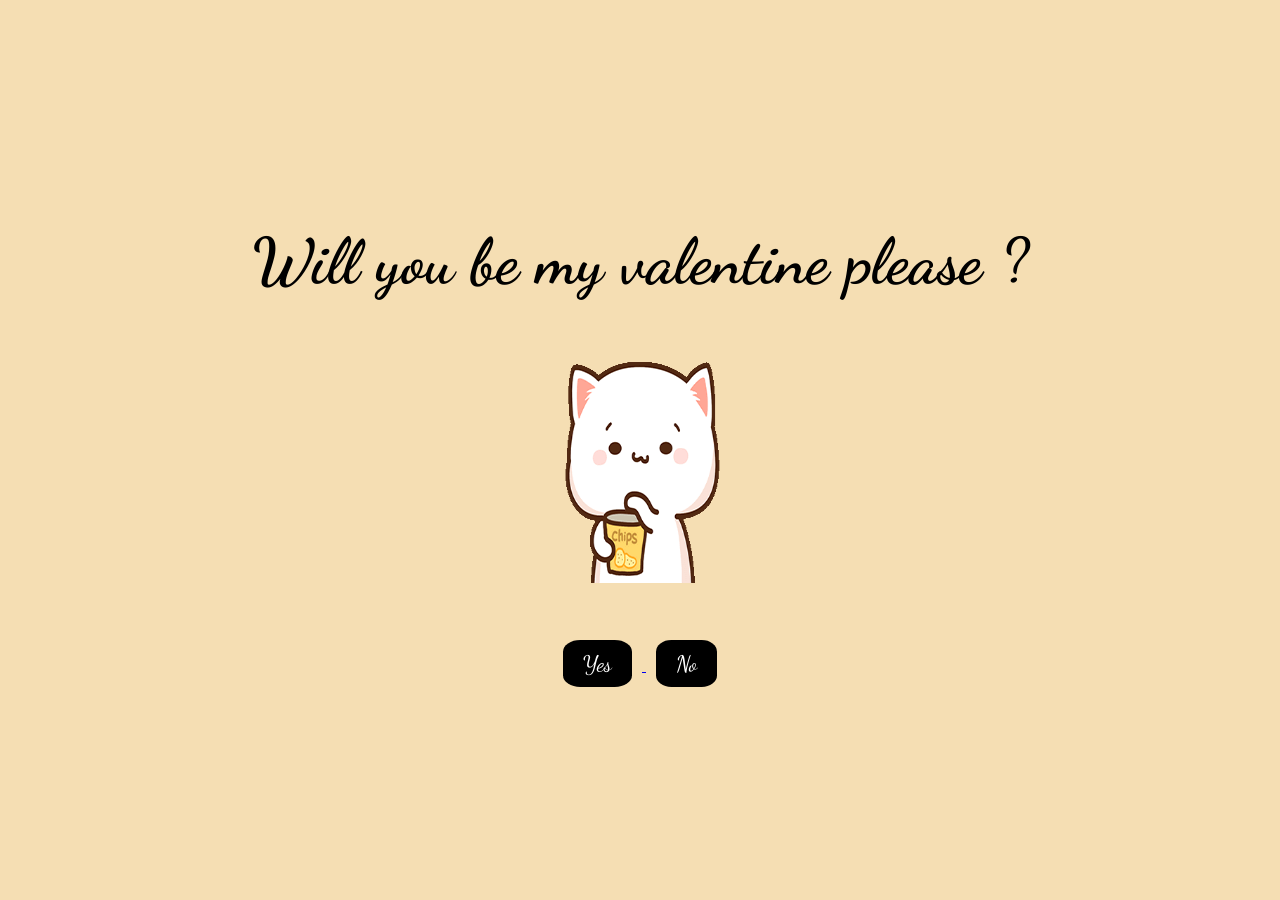
<file: index.html>
<!DOCTYPE html>
<html lang="en">
<head>
  <meta charset="UTF-8">
  <meta name="viewport" content="width=device-width, initial-scale=1.0">
  <title>Hi</title>
  <link rel="stylesheet" href="styles.css">
</head>
<body>

  <div class="container">
    <h1 id="textMain">Will you be my valentine please ?</h1>
    <img
      id="mainGif"
      src="./pleading-cat.gif"
      alt="pleading cat"
    >

    <div class="button-container">
      <a href="oui.html">
        <button id="ouiButton">Yes</button>
      </a>
      <button id="nonButton">No</button>
    </div>
  </div>

  <script src="script.js"></script>
</body>
</html>
</file>
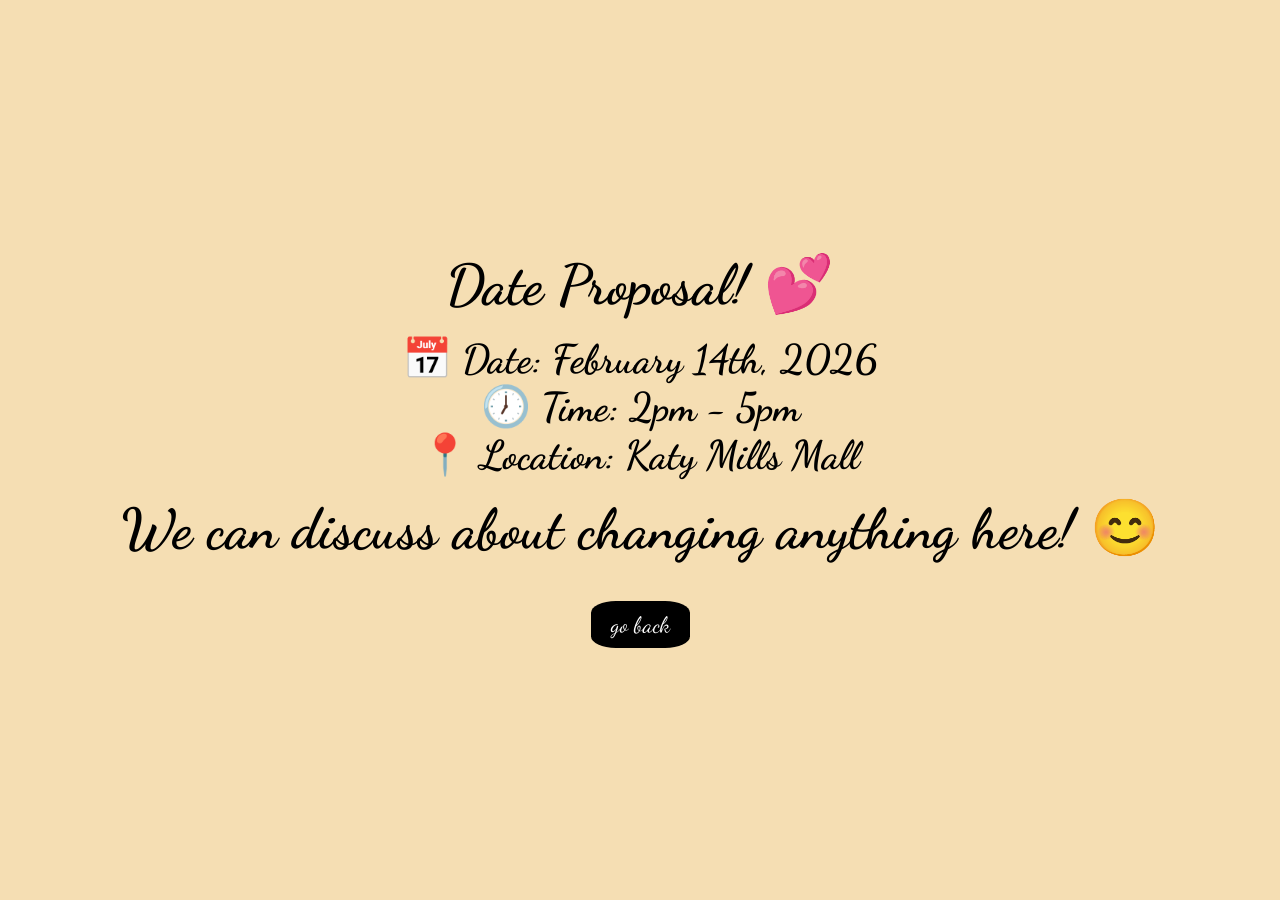
<file: date.html>
<!DOCTYPE html>
<html lang="en">
<head>
  <meta charset="UTF-8">
  <meta name="viewport" content="width=device-width, initial-scale=1.0">
  <title> Date Proposal 💕</title>
  <link rel="stylesheet" href="styles.css">
</head>
<body>
  <div class="container">
    <h1 class="textSee">Date Proposal! 💕</h1>

    <p class="textSee" style="font-size: 2.5rem;">
      📅 Date: February 14th, 2026 <br>
      🕖 Time: 2pm - 5pm <br>
      📍 Location: Katy Mills Mall
    </p>

    <p class="textSee">
      We can discuss about changing anything here! 😊
    </p>

    <div class="button-container">
      <a href="index.html">
        <button>go back</button>
      </a>
    </div>
  </div>
</body>
</html>
</file>
<file: styles.css>
@import url('https://fonts.googleapis.com/css2?family=Dancing+Script:wght@400..700&display=swap');

body, html {
    height: 100%;
    margin: 0;
    display: flex;
    justify-content: center;
    align-items: center;
}

* {
    background-color: wheat;
}

.container {
    display: flex;
    flex-direction: column;
    align-items: center;
    justify-content: center;
    text-align: center;
    height: 100%;
}

.button-container {
    margin-top: 20px;
}

button {
    margin: 10px;
    background-color: #000000;
    padding: 10px 20px;
    border: none;
    border-radius: 25%;
    color: white;
    font-family: "Dancing Script", cursive;
    font-size: 1.4rem;
}

button:hover {
    cursor: pointer;
    background-color: #555;
}

#textMain {
    margin-top: 20px;
}

img {
    width: 260px;
    height: 300px;
}

h1 {
    font-family: "Dancing Script", cursive;
    font-weight: bold;
    font-size: 4rem;
    margin: 10px 0;   /* ensures clean spacing between lines */
}

/* ✅ NEW: for multi-line "Yes" page text */
.textSee {
    font-family: "Dancing Script", cursive;
    font-weight: bold;
    font-size: 3.5rem;
    margin: 8px 0;
}
</file>
